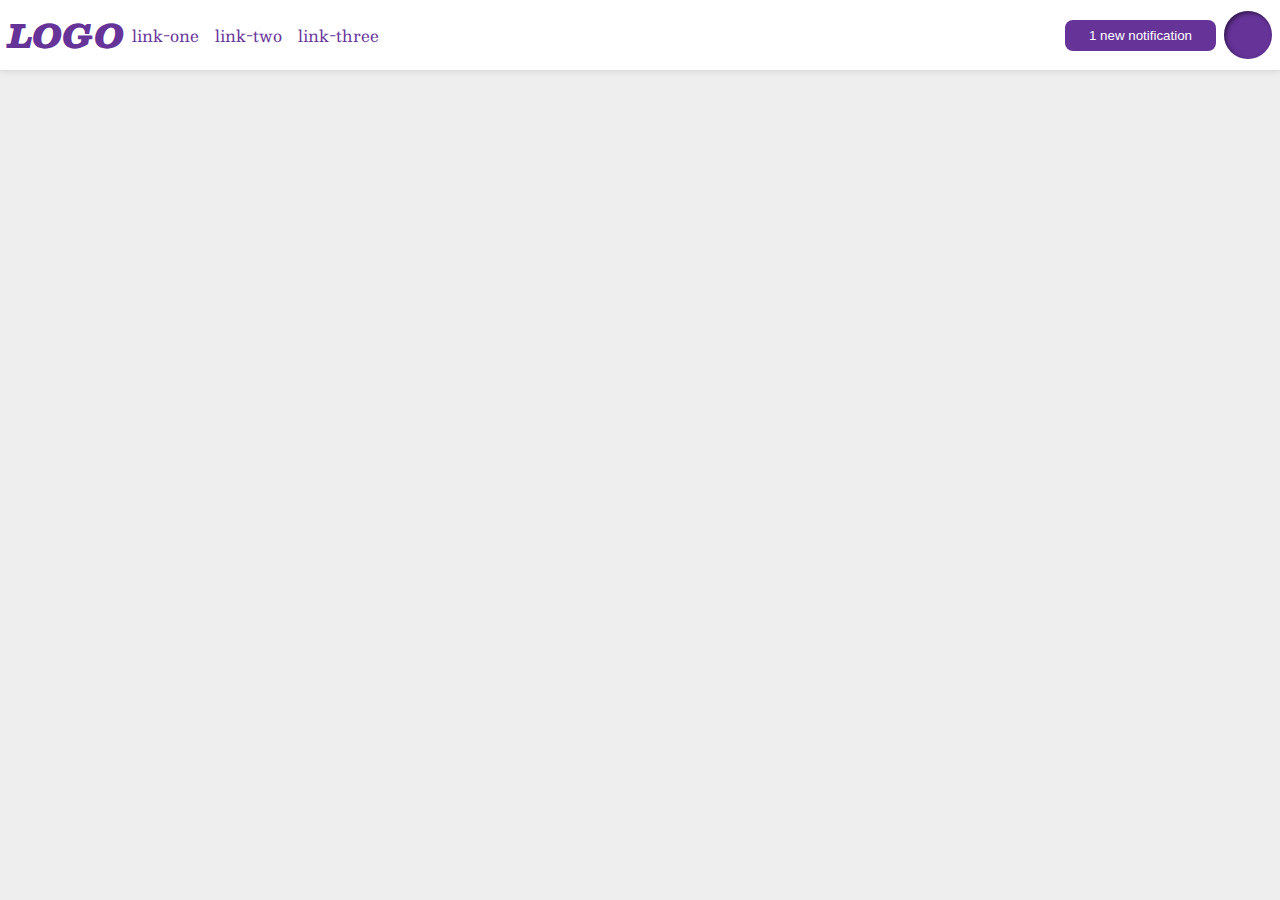
<file: flex/03-flex-header-2/index.html>
<!DOCTYPE html>
<html lang="en">
  <head>
    <meta charset="UTF-8">
    <meta http-equiv="X-UA-Compatible" content="IE=edge">
    <meta name="viewport" content="width=device-width, initial-scale=1.0">
    <title>Flex Header 2</title>
    <link rel="stylesheet" href="style.css">
  </head>
  <body>
    <div class="header">
      <div class="left">
       <div class="logo">
        LOGO
        </div>
        <ul class="links">
        <li><a href="google.com">link-one</a></li>
        <li><a href="google.com">link-two</a></li>
        <li><a href="google.com">link-three</a></li>
        </ul>
      </div>
      <div class="right">
        <button class="notifications">
          1 new notification
        </button>
        <div class="profile-image"></div>
    </div>
    </div>
  </body>
</html>
</file>
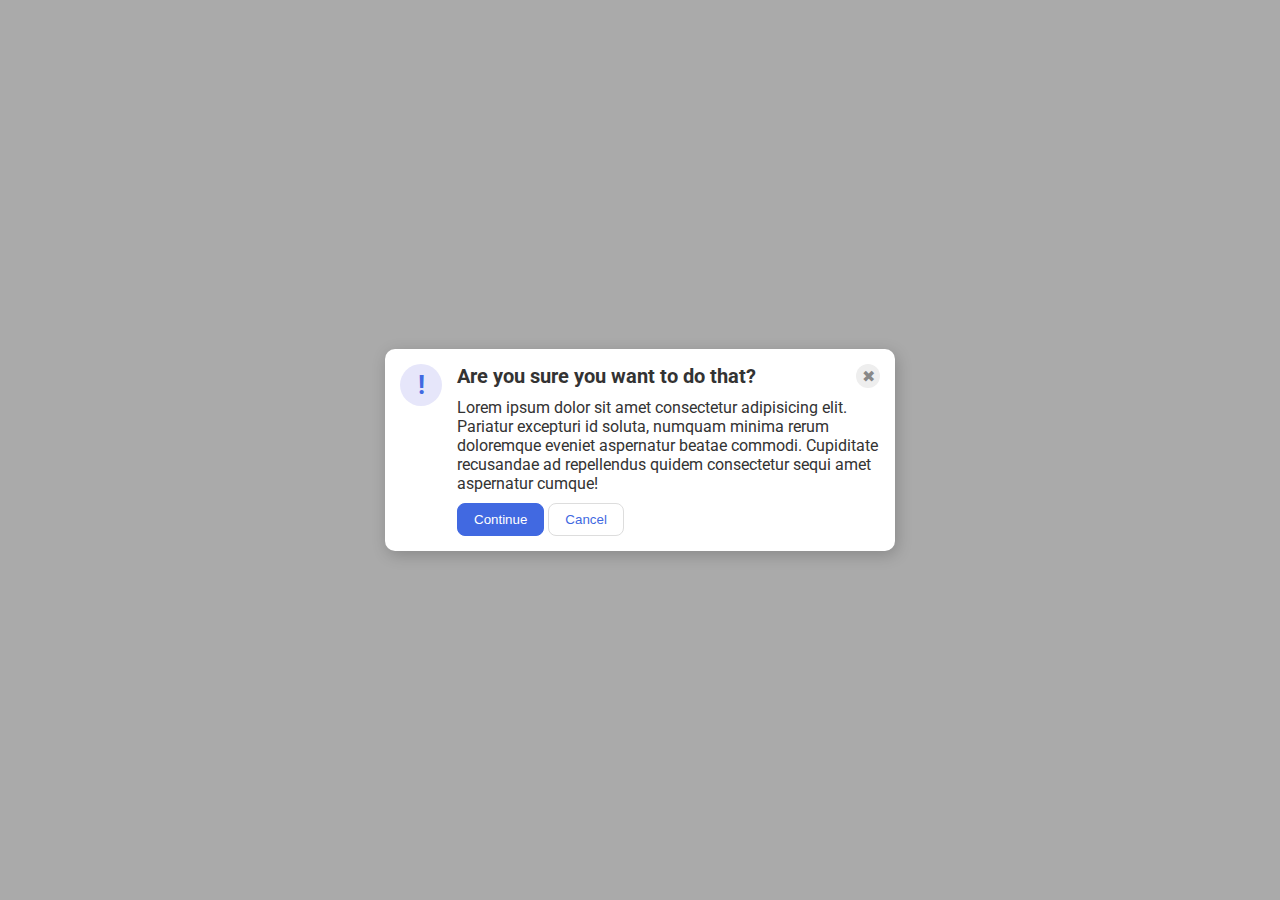
<file: flex/05-flex-modal/index.html>
<!DOCTYPE html>
<html lang="en">
  <head>
    <meta charset="UTF-8">
    <meta http-equiv="X-UA-Compatible" content="IE=edge">
    <meta name="viewport" content="width=device-width, initial-scale=1.0">
    <link rel="stylesheet" href="style.css">
    <title>Modal</title>
  </head>
  <body>
    <div class="modal">
      <div class="icon">!</div>
      <div class="right">
        <div class="top">
      <div class="header">Are you sure you want to do that?</div>
      <div class="close-button">✖</div>
    </div>
      <div class="text">Lorem ipsum dolor sit amet consectetur adipisicing elit. Pariatur excepturi id soluta, numquam minima rerum doloremque eveniet aspernatur beatae commodi. Cupiditate recusandae ad repellendus quidem consectetur sequi amet aspernatur cumque!</div>
      <div class="bottom">
      <button class="continue">Continue</button>
      <button class="cancel">Cancel</button>
    </div>
    </div>
    </div>
  </body>
</html>
</file>
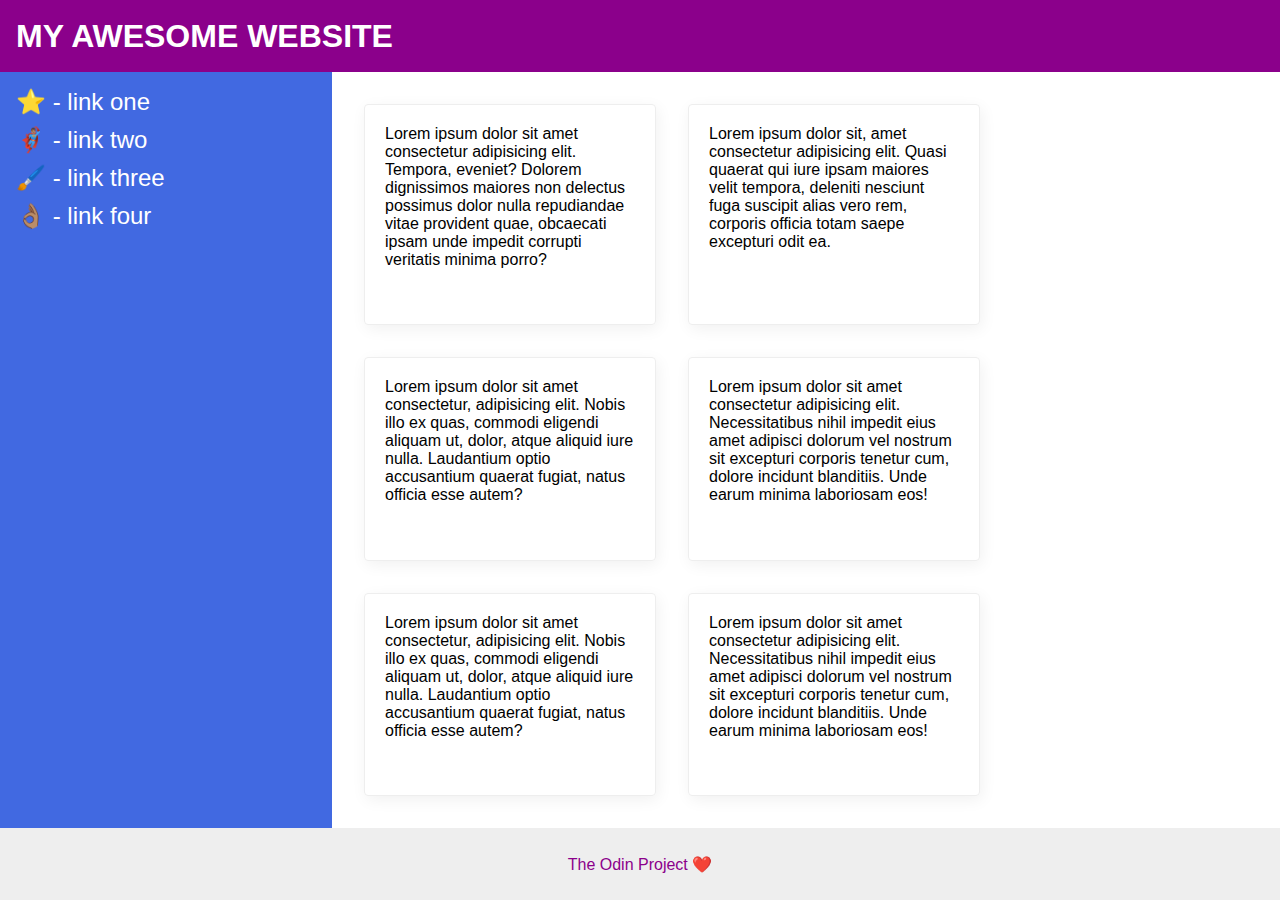
<file: flex/07-flex-layout-2/index.html>
<!DOCTYPE html>
<html lang="en">
  <head>
    <meta charset="UTF-8">
    <meta http-equiv="X-UA-Compatible" content="IE=edge">
    <meta name="viewport" content="width=device-width, initial-scale=1.0">
    <title>The Holy Grail</title>
    <link rel="stylesheet" href="style.css">
  </head>
  <body>
    <div class="header">
      MY AWESOME WEBSITE
    </div>
    
    <div class="content">
    <div class="sidebar">
      <ul>
        <li><a href="#">⭐ - link one</a></li>
        <li><a href="#">🦸🏽‍♂️ - link two</a></li>
        <li><a href="#">🖌️ - link three</a></li>
        <li><a href="#">👌🏽 - link four</a></li>
      </ul>
    </div>
   <div class="right"> 
    <div class="card">Lorem ipsum dolor sit amet consectetur adipisicing elit. Tempora, eveniet? Dolorem dignissimos maiores non delectus possimus dolor nulla repudiandae vitae provident quae, obcaecati ipsam unde impedit corrupti veritatis minima porro?</div>
    <div class="card">Lorem ipsum dolor sit, amet consectetur adipisicing elit. Quasi quaerat qui iure ipsam maiores velit tempora, deleniti nesciunt fuga suscipit alias vero rem, corporis officia totam saepe excepturi odit ea.</div>
    <div class="card">Lorem ipsum dolor sit amet consectetur, adipisicing elit. Nobis illo ex quas, commodi eligendi aliquam ut, dolor, atque aliquid iure nulla. Laudantium optio accusantium quaerat fugiat, natus officia esse autem?</div>
    <div class="card">Lorem ipsum dolor sit amet consectetur adipisicing elit. Necessitatibus nihil impedit eius amet adipisci dolorum vel nostrum sit excepturi corporis tenetur cum, dolore incidunt blanditiis. Unde earum minima laboriosam eos!</div>
    <div class="card">Lorem ipsum dolor sit amet consectetur, adipisicing elit. Nobis illo ex quas, commodi eligendi aliquam ut, dolor, atque aliquid iure nulla. Laudantium optio accusantium quaerat fugiat, natus officia esse autem?</div>
    <div class="card">Lorem ipsum dolor sit amet consectetur adipisicing elit. Necessitatibus nihil impedit eius amet adipisci dolorum vel nostrum sit excepturi corporis tenetur cum, dolore incidunt blanditiis. Unde earum minima laboriosam eos!</div>
    </div>
  </div>

    <div class="footer">
      The Odin Project ❤️
    </div>
  </body>
</html>
</file>
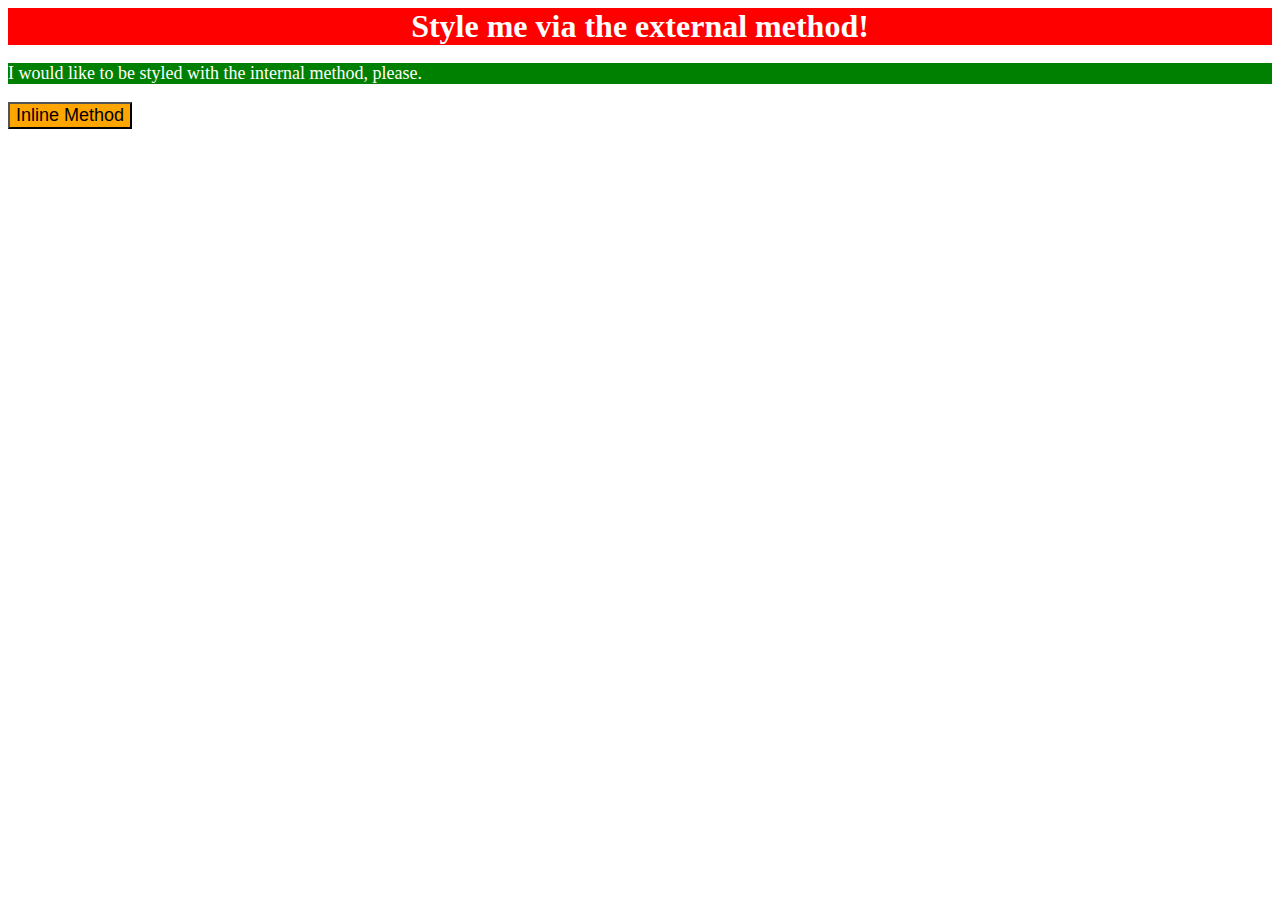
<file: foundations/01-css-methods/index.html>
<!DOCTYPE html>
<html lang="en">
  <head>
    <meta charset="UTF-8">
    <meta http-equiv="X-UA-Compatible" content="IE=edge">
    <meta name="viewport" content="width=device-width, initial-scale=1.0">
    <link rel="stylesheet" href="styles.css">
    <style>
      p {
        background-color: green;
        color: white;
        font-size: 18px;
      }
    </style>
    <title>Methods for Adding CSS</title>
  </head>
  <body>
    <div>Style me via the external method!</div>
    <p>I would like to be styled with the internal method, please.</p>
    <button style="background-color: orange; font-size:18px;">Inline Method</button>
  </body>
</html>
</file>
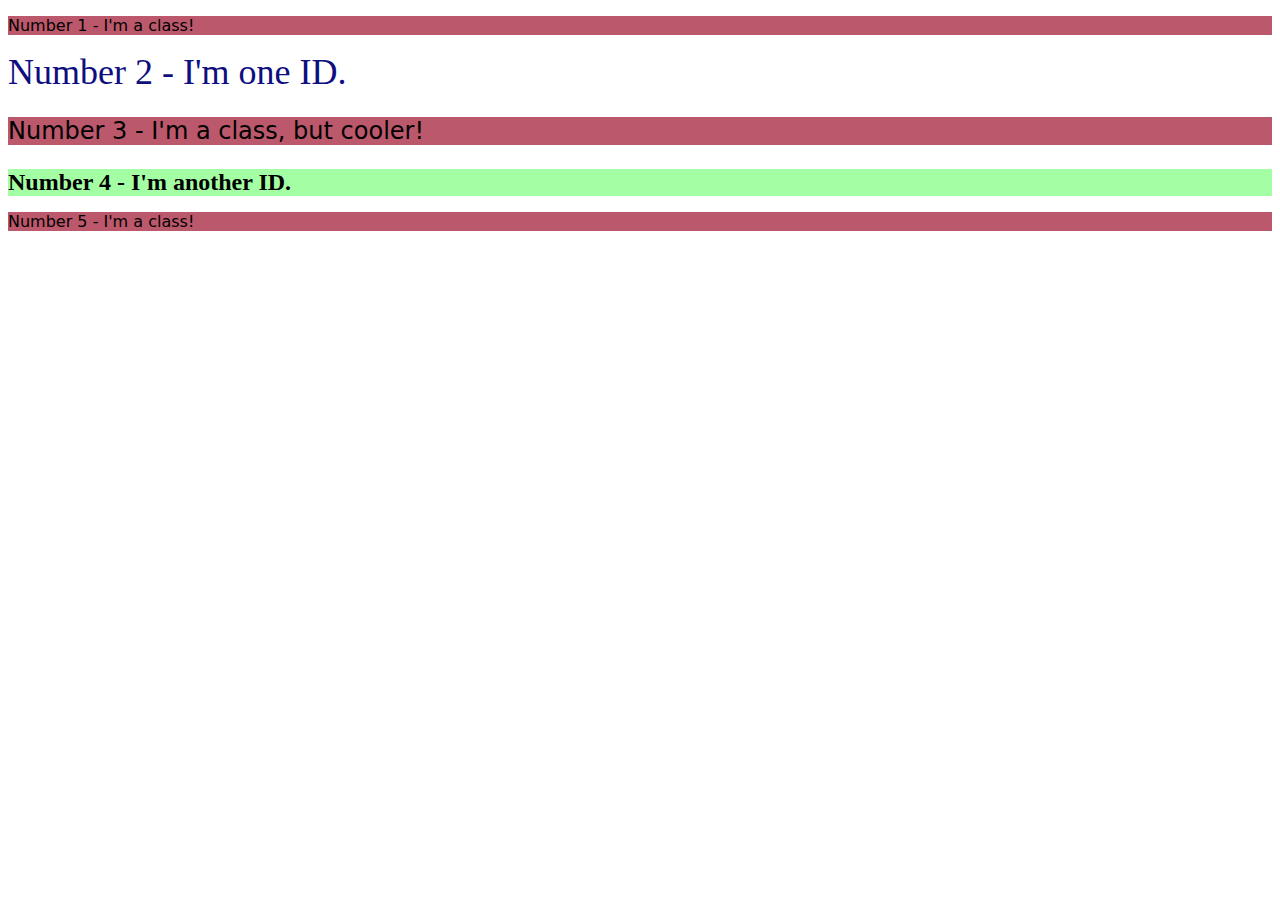
<file: foundations/02-class-id-selectors/index.html>
<!DOCTYPE html>
<html lang="en">
  <head>
    <meta charset="UTF-8">
    <meta http-equiv="X-UA-Compatible" content="IE=edge">
    <meta name="viewport" content="width=device-width, initial-scale=1.0">
    <title>Class and ID Selectors</title>
    <link rel="stylesheet" href="style.css">
  </head>
  <body>
    <p class="odd">Number 1 - I'm a class!</p>
    <div id="number2">Number 2 - I'm one ID.</div>
    <p class="odd number3">Number 3 - I'm a class, but cooler!</p>
    <div id="number4">Number 4 - I'm another ID.</div>
    <p class="odd">Number 5 - I'm a class!</p>
  </body>
</html>
</file>
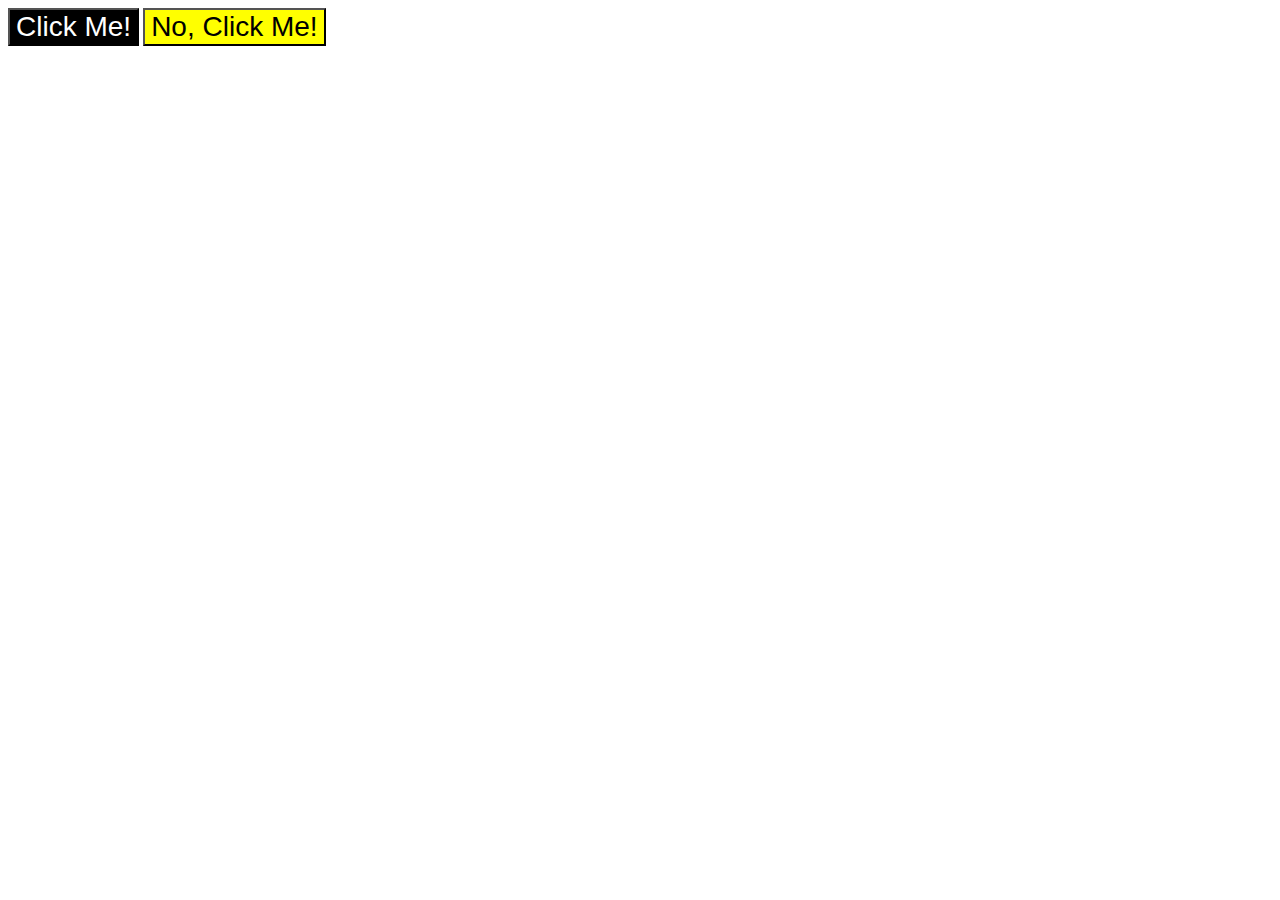
<file: foundations/03-grouping-selectors/index.html>
<!DOCTYPE html>
<html lang="en">
  <head>
    <meta charset="UTF-8">
    <meta http-equiv="X-UA-Compatible" content="IE=edge">
    <meta name="viewport" content="width=device-width, initial-scale=1.0">
    <title>Grouping Selectors</title>
    <link rel="stylesheet" href="style.css">
  </head>
  <body>
    <button class="click1">Click Me!</button>
    <button class="click2">No, Click Me!</button>
  </body>
</html>
</file>
<file: flex/03-flex-header-2/style.css>
/* this is some magical font-importing.  
you'll learn about it later. */
@import url('https://fonts.googleapis.com/css2?family=Besley:ital,wght@0,400;1,900&display=swap');

body {
  margin: 0;
  background: #eee;
  font-family: Besley, serif;
}

.header {
  background: white;
  border-bottom: 1px solid #ddd;
  box-shadow: 0 0 8px rgba(0,0,0,.1);
  display: flex;
  padding: 8px;
  justify-content: space-between  ;
}

.profile-image {
  background: rebeccapurple;
  box-shadow: inset 2px 2px 4px rgba(0,0,0,.5);
  border-radius: 50%;
  width: 48px;
  height:  48px;
  
}

.logo {
  color: rebeccapurple;
  font-size: 32px;
  font-weight: 900;
  font-style: italic;
  
}

button {
  border: none;
  border-radius: 8px;
  background: rebeccapurple;
  color: white;
  padding: 8px 24px;
}

a {
  /* this removes the line under our links */
  text-decoration: none;
  color: rebeccapurple;
}

ul {
  list-style-type: none;
  gap: 16px;
  padding: 0;
  margin: 0;
  display: flex;
}




.right,
.left {
  display:flex;
  align-items: center;
  gap: 8px;
}
</file>
<file: flex/05-flex-modal/style.css>
@import url('https://fonts.googleapis.com/css2?family=Roboto:wght@400;700&display=swap');

html, body {
  height: 100%;
}

body {
  font-family: Roboto, sans-serif;
  margin: 0;
  background: #aaa;
  color: #333;
  /* I'll give you this one for free lol */
  display: flex;
  align-items: center;
  justify-content: center;
}

.modal {
  background: white;
  width: 480px;
  border-radius: 10px;
  box-shadow: 2px 4px 16px rgba(0,0,0,.2);
}

.icon {
  color: royalblue;
  font-size: 26px;
  font-weight: 700;
  background: lavender;
  width: 42px;
  height: 42px;
  border-radius: 50%;
  display: flex;
  align-items: center;
  justify-content: center;
}

.close-button {
  background: #eee;
  border-radius: 50%;
  color: #888;
  font-weight: 400;
  font-size: 16px;
  height: 24px;
  width: 24px;
  display: flex;
  align-items: center;
  justify-content: center;
}

button {
  padding: 8px 16px;
  border-radius: 8px;
}

button.continue {
  background: royalblue;
  border: 1px solid royalblue;
  color: white;
}

button.cancel {
  background: white;
  border: 1px solid #ddd;
  color: royalblue;
}

/* Solution */
.modal {
  display:flex;
  padding: 15px;
  gap:15px;  
 
  
}

.icon {
  flex-shrink: 0;
  
  
}

.top {
  display:flex;
  justify-content: space-between;
  font-weight: bold;
  font-size: 20px;
 
}

.right {
  
  display:flex;
  flex-direction: column;
  gap:10px;
  
}
</file>
<file: flex/07-flex-layout-2/style.css>
body {
  font-family: -apple-system, BlinkMacSystemFont, 'Segoe UI', Roboto, Oxygen, Ubuntu, Cantarell, 'Open Sans', 'Helvetica Neue', sans-serif;
  margin: 0;
  min-height: 100vh;
}

.header {
  height: 72px;
  background: darkmagenta;
  color: white;
}

.footer {
  height: 72px;
  background: #eee;
  color: darkmagenta;
}

.sidebar {
  width: 300px;
  background: royalblue;
}

.card {
  border: 1px solid #eee;
  box-shadow: 2px 4px 16px rgba(0,0,0,.06);
  border-radius: 4px;
}

/* Solution   */

body {
  display: flex;
  flex-direction: column;
  
}

.header {
  font-size: 32px;
  font-weight: 900;
  display:flex;
  align-items: center;
  padding-left:16px
}

.content {
  display:flex;
  flex-grow: 1;
  

}

.sidebar {
  width: 300px;
  flex-shrink: 0;
  padding:16px;
}

ul {
  list-style: none;
  margin: 0;
  padding: 0;
  display: flex;
  flex-direction: column;
  gap: 10px;
}



li a {
  font-size: 24px;
  text-decoration: none;
  color: white;
}
.right {
 display:flex;
 flex-wrap: wrap;
 gap:32px;
 padding:32px;
}

.card {
  width:250px;
  padding:20px;
}

.footer {
  display: flex;
  justify-content: center;
  align-items: center;
}
</file>
<file: foundations/01-css-methods/styles.css>
div {
    background-color: red;  
    color:white;
    font-size: 32px;
    text-align:center; 
    font-weight: bold;
}
</file>
<file: foundations/02-class-id-selectors/style.css>
.odd {
    background-color: rgb(188, 88, 107);
    font-family: "Verdana", "DejaVu Sans", sans-serif;
}
#number2 {
    color:#0e0e80;
    font-size: 36px;
}
.number3 {
    font-size: 24px;
}
#number4 {
    background-color:rgb(164, 255, 164);
    font-size: 24px;
    font-weight: bold;
}
</file>
<file: foundations/03-grouping-selectors/style.css>
.click1,
.click2 {
    font-size: 28px;
    font-family: "Helvetica","Time New Roman", sans-serif;
}
.click1 {
    background-color: black;
    color: white;
}
.click2{
    background-color: yellow;
}
</file>
